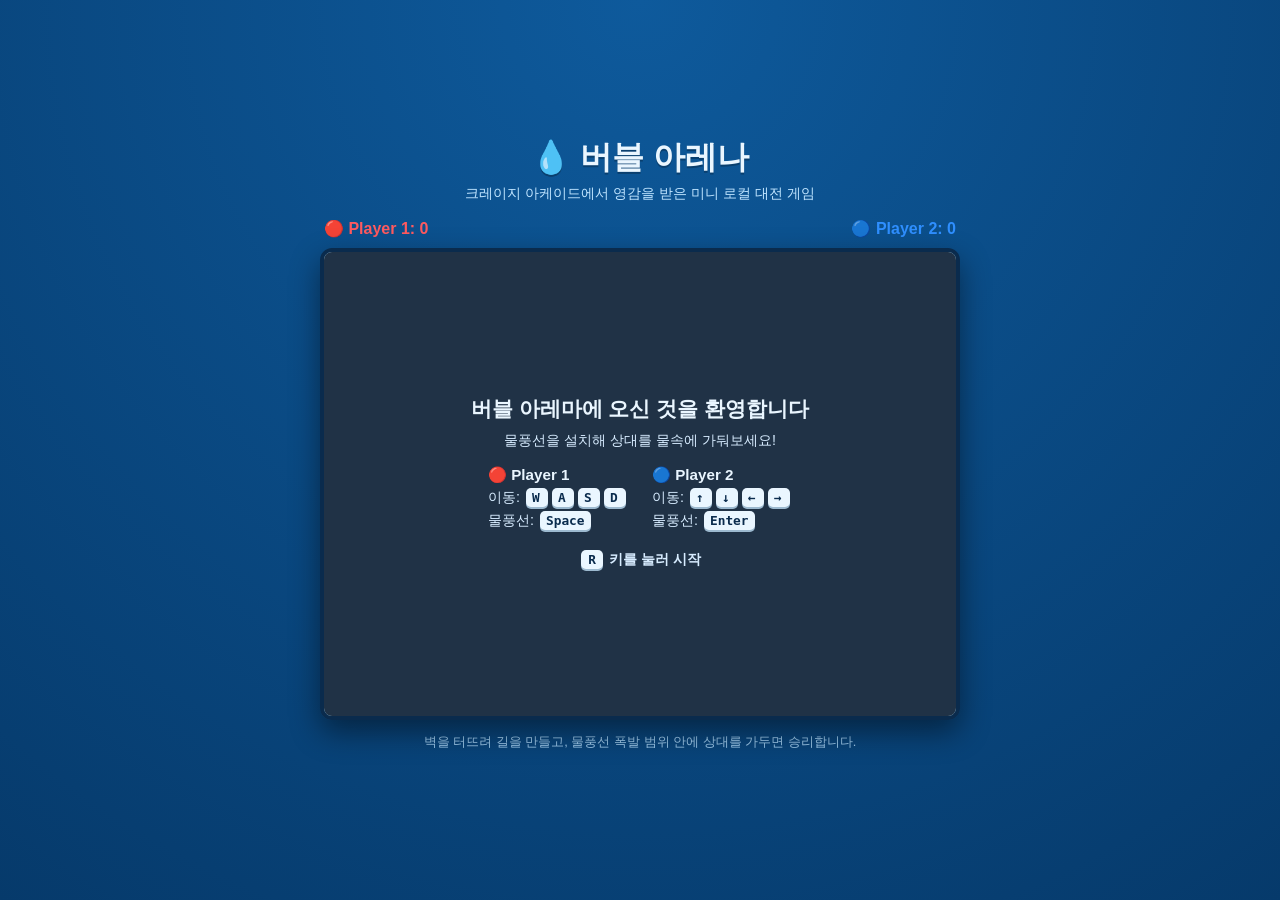
<file: bubble-arena/index.html>
<!doctype html>
<html lang="ko">
<head>
<meta charset="UTF-8" />
<meta name="viewport" content="width=device-width, initial-scale=1.0" />
<title>버블 아레나 - 로컬 2인 대전</title>
<link rel="stylesheet" href="style.css" />
</head>
<body>
  <div class="wrap">
    <h1>💧 버블 아레나</h1>
    <p class="subtitle">크레이지 아케이드에서 영감을 받은 미니 로컬 대전 게임</p>

    <div id="scoreboard">
      <span class="score p1">🔴 Player 1: <b id="score-p1">0</b></span>
      <span class="score p2">🔵 Player 2: <b id="score-p2">0</b></span>
    </div>

    <div id="stage">
      <canvas id="game" width="600" height="440"></canvas>
      <div id="overlay">
        <div id="overlay-inner">
          <h2 id="overlay-title">버블 아레마에 오신 것을 환영합니다</h2>
          <p id="overlay-message">물풍선을 설치해 상대를 물속에 가둬보세요!</p>
          <div class="controls">
            <div class="control-col">
              <h3>🔴 Player 1</h3>
              <p>이동: <kbd>W</kbd><kbd>A</kbd><kbd>S</kbd><kbd>D</kbd></p>
              <p>물풍선: <kbd>Space</kbd></p>
            </div>
            <div class="control-col">
              <h3>🔵 Player 2</h3>
              <p>이동: <kbd>↑</kbd><kbd>↓</kbd><kbd>←</kbd><kbd>→</kbd></p>
              <p>물풍선: <kbd>Enter</kbd></p>
            </div>
          </div>
          <p class="hint" id="overlay-hint"><kbd>R</kbd> 키를 눌러 시작</p>
        </div>
      </div>
    </div>

    <p class="footer">벽을 터뜨려 길을 만들고, 물풍선 폭발 범위 안에 상대를 가두면 승리합니다.</p>
  </div>

  <script src="game.js"></script>
</body>
</html>
</file>
<file: bubble-arena/style.css>
:root {
  --p1: #ff5a5f;
  --p2: #2f8fff;
  --bg-deep: #063a6b;
  --bg-mid: #0e5a9c;
  --tile-light: #cdeeff;
  --tile-dark: #a9dcf7;
  --wall-hard: #35506b;
  --wall-soft: #4f8fce;
}

* { box-sizing: border-box; }

body {
  margin: 0;
  min-height: 100vh;
  display: flex;
  align-items: center;
  justify-content: center;
  background: radial-gradient(circle at top, var(--bg-mid), var(--bg-deep));
  font-family: "Apple SD Gothic Neo", "Malgun Gothic", "Segoe UI", sans-serif;
  color: #eaf6ff;
  padding: 24px 12px;
}

.wrap {
  width: 100%;
  max-width: 640px;
  text-align: center;
}

h1 {
  margin: 0 0 4px;
  font-size: 2rem;
  text-shadow: 0 2px 0 rgba(0,0,0,0.25);
}

.subtitle {
  margin: 0 0 16px;
  color: #bfe4ff;
  font-size: 0.9rem;
}

#scoreboard {
  display: flex;
  justify-content: space-between;
  margin: 0 4px 10px;
  font-size: 1rem;
  font-weight: 600;
}

.score.p1 { color: var(--p1); }
.score.p2 { color: var(--p2); }

#stage {
  position: relative;
  border-radius: 12px;
  overflow: hidden;
  box-shadow: 0 12px 30px rgba(0,0,0,0.45);
  border: 4px solid #0a2b4d;
}

canvas {
  display: block;
  width: 100%;
  height: auto;
  background: var(--tile-light);
}

#overlay {
  position: absolute;
  inset: 0;
  background: rgba(4, 20, 40, 0.86);
  display: flex;
  align-items: center;
  justify-content: center;
  padding: 16px;
}

#overlay.hidden { display: none; }

#overlay-inner { max-width: 460px; }

#overlay-inner h2 { margin: 0 0 8px; font-size: 1.3rem; }
#overlay-inner p { margin: 4px 0; color: #d7ecff; font-size: 0.9rem; }

.controls {
  display: flex;
  gap: 24px;
  justify-content: center;
  margin: 16px 0;
  text-align: left;
}

.control-col h3 { margin: 0 0 4px; font-size: 0.95rem; }
.control-col p { margin: 2px 0; font-size: 0.85rem; }

kbd {
  display: inline-block;
  min-width: 22px;
  padding: 2px 6px;
  margin: 0 2px;
  border-radius: 5px;
  background: #eaf6ff;
  color: #0a2b4d;
  font-size: 0.8rem;
  font-weight: 700;
  box-shadow: 0 2px 0 #9cb9cf;
}

.hint { margin-top: 14px; font-weight: 700; color: #ffe27a; }

.footer {
  margin-top: 14px;
  font-size: 0.8rem;
  color: #9cc8ea;
}
</file>
